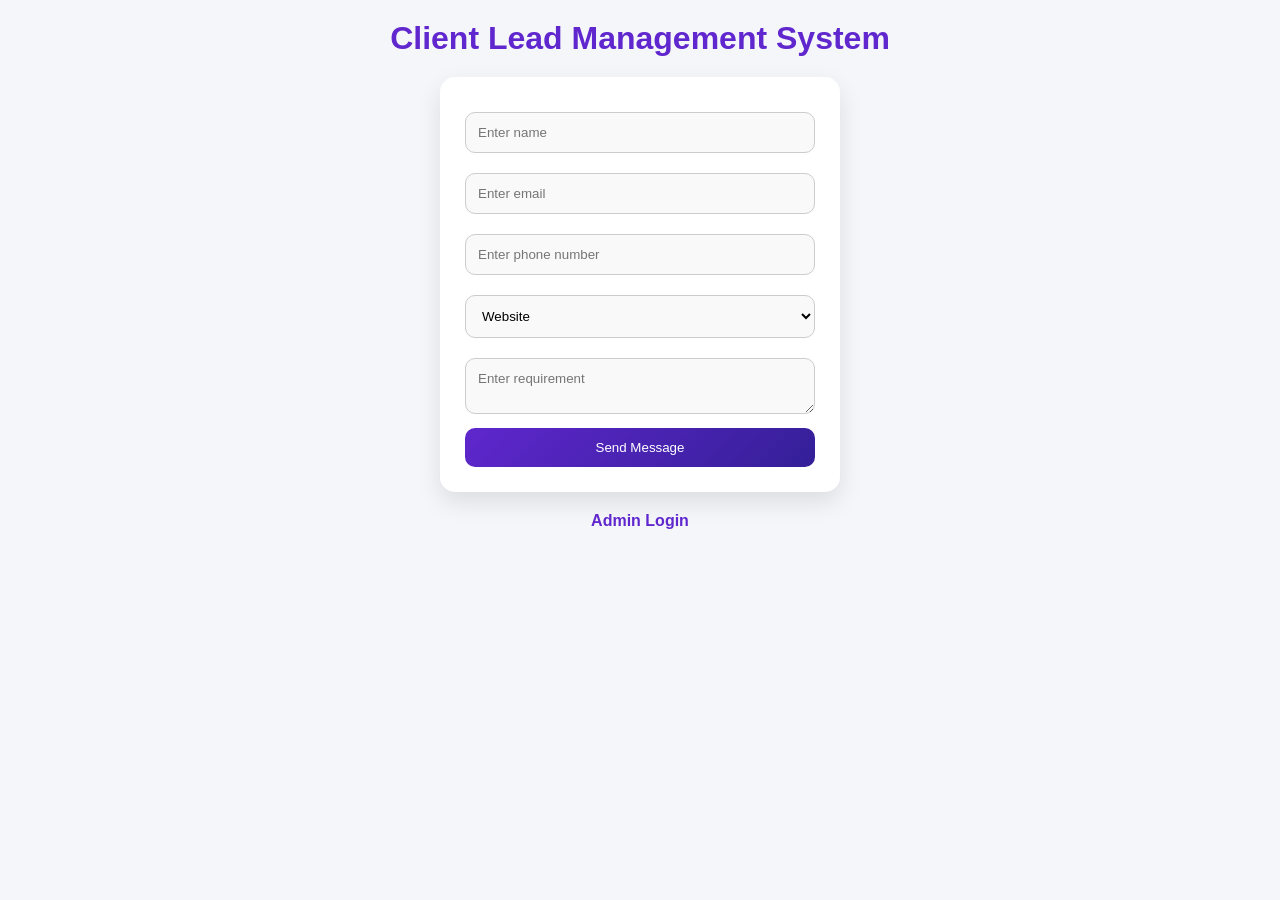
<file: index.html>
<!DOCTYPE html>
<html>
<head>
  <title>Mini CRM Demo</title>
  <link rel="stylesheet" href="style.css">
</head>
<body>

<h1>Client Lead Management System</h1>

<form onsubmit="handleSubmit(event)">
  <input type="text" id="name" placeholder="Enter name" required>
  <input type="email" id="email" placeholder="Enter email" required>
  <input type="text" id="phone" placeholder="Enter phone number">

  <select id="source">
    <option>Website</option>
    <option>Instagram</option>
    <option>LinkedIn</option>
  </select>

  <textarea id="message" placeholder="Enter requirement"></textarea>

  <button type="submit">Send Message</button>
</form>

<a href="login.html">Admin Login</a>

<script>
function handleSubmit(event) {
  event.preventDefault();

  alert("✅ Demo Mode: Lead submitted successfully!");

  // clear form
  document.querySelector("form").reset();
}
</script>

</body>
</html>
</file>
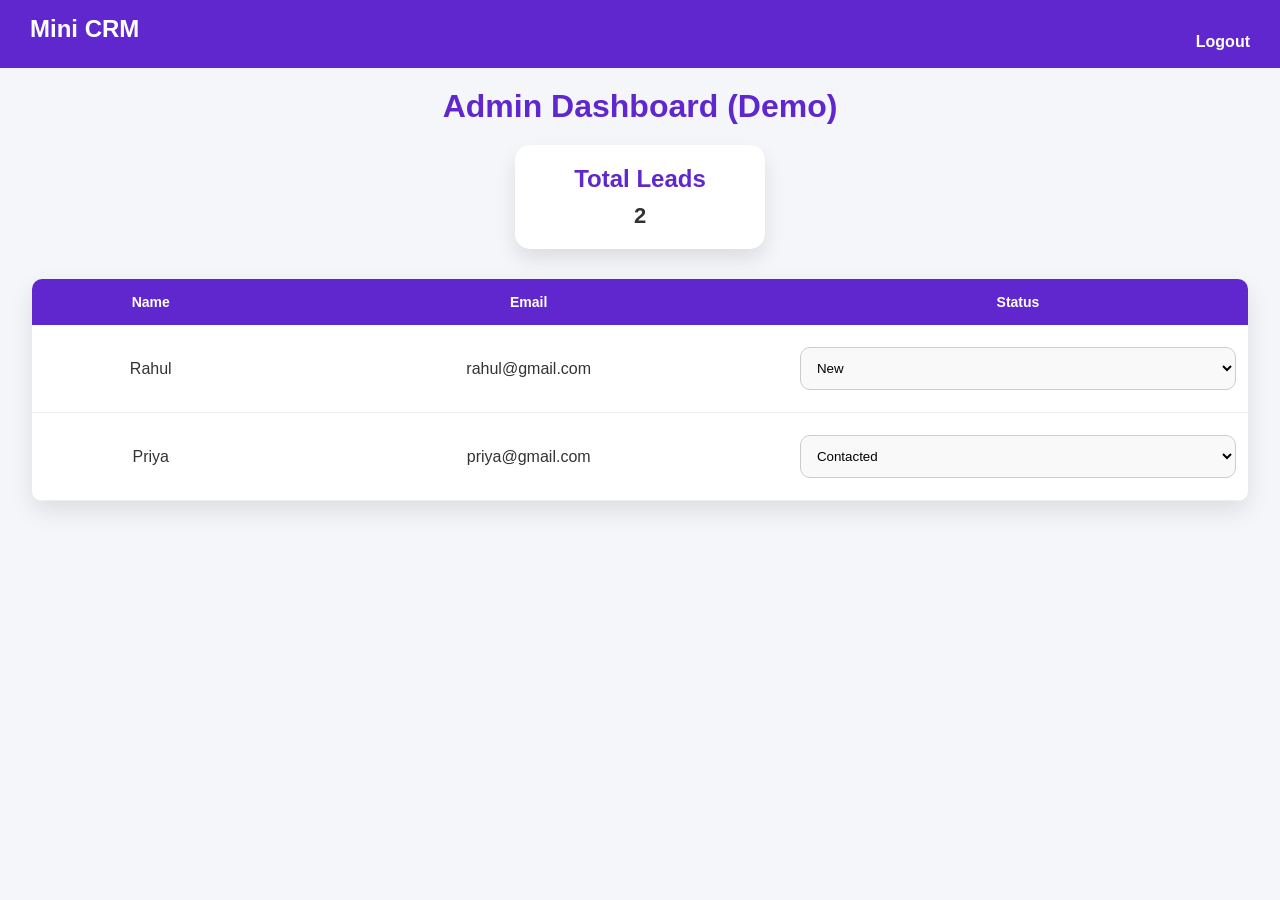
<file: dashboard.html>
<!DOCTYPE html>
<html>
<head>
  <title>Dashboard</title>
  <link rel="stylesheet" href="style.css">
</head>
<body>

<div class="navbar">
  <h2>Mini CRM</h2>
  <a href="index.html">Logout</a>
</div>

<h1>Admin Dashboard (Demo)</h1>

<div class="card">
  <h2>Total Leads</h2>
  <p>2</p>
</div>

<table>
<tr>
<th>Name</th>
<th>Email</th>
<th>Status</th>
</tr>

<tr>
<td>Rahul</td>
<td>rahul@gmail.com</td>
<td>
<select>
<option>New</option>
<option>Contacted</option>
<option>Converted</option>
</select>
</td>
</tr>

<tr>
<td>Priya</td>
<td>priya@gmail.com</td>
<td>
<select>
<option>New</option>
<option selected>Contacted</option>
<option>Converted</option>
</select>
</td>
</tr>

</table>

</body>
</html>
</file>
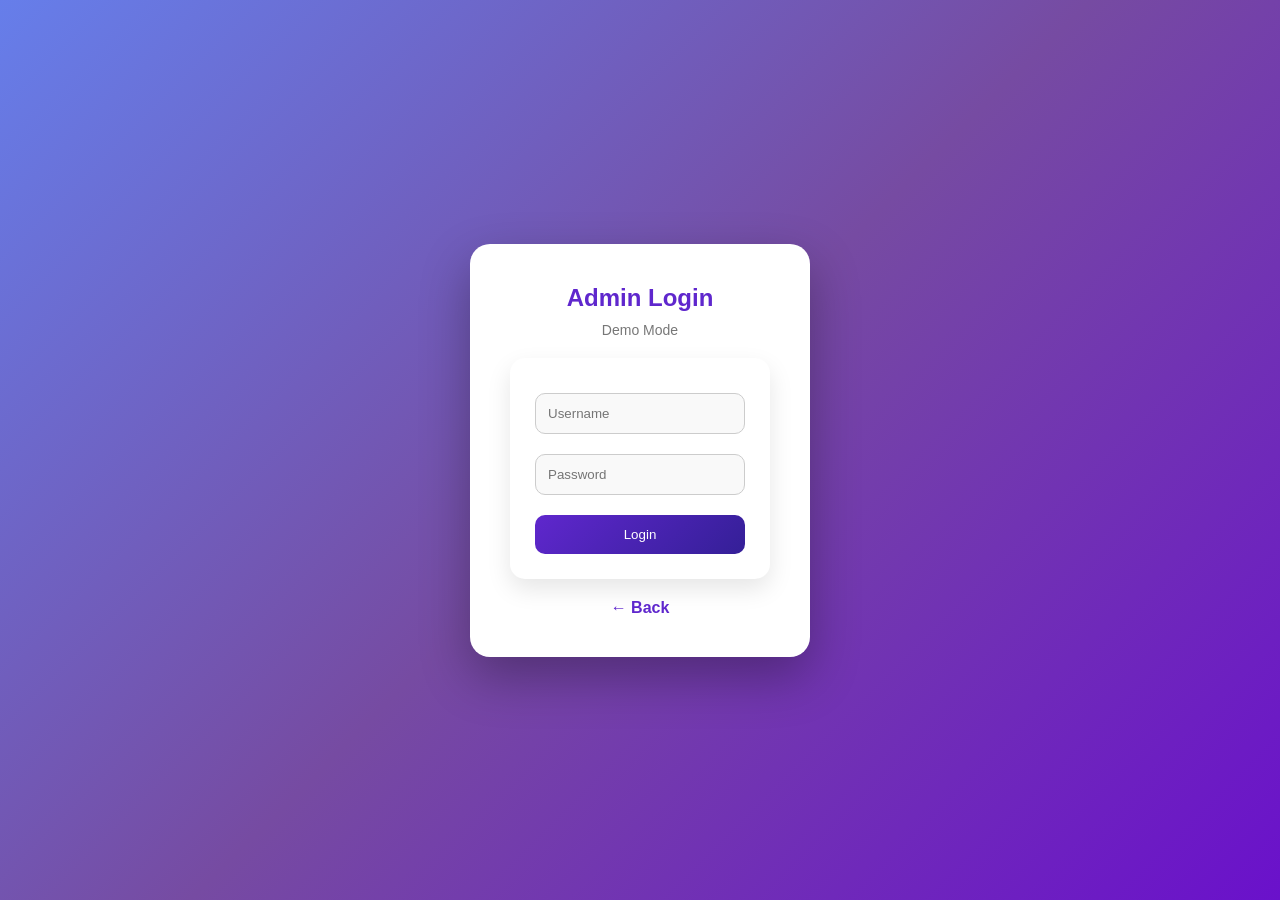
<file: login.html>
<!DOCTYPE html>
<html>
<head>
  <title>Admin Login</title>
  <link rel="stylesheet" href="style.css">
</head>
<body class="login-page">

<div class="login-box">
  <h2>Admin Login</h2>
  <p class="subtitle">Demo Mode</p>

  <form onsubmit="login(event)">
    <input type="text" id="user" placeholder="Username" required>
    <input type="password" id="pass" placeholder="Password" required>
    <button type="submit">Login</button>
  </form>

  <a href="index.html">← Back</a>
</div>

<script>
function login(e){
  e.preventDefault();

  if(document.getElementById("user").value === "admin" &&
     document.getElementById("pass").value === "admin123") {
    window.location.href = "dashboard.html";
  } else {
    alert("Invalid login (Demo)");
  }
}
</script>

</body>
</html>
</file>
<file: style.css>
/* RESET */
* {
  margin: 0;
  padding: 0;
  box-sizing: border-box;
  font-family: 'Segoe UI', sans-serif;
}

/* BODY */
body {
  background: #f5f6fa;
  color: #333;
}

/* HEADINGS */
h1 {
  text-align: center;
  margin: 20px 0;
  color: #5f27cd;
}

h2 {
  margin-bottom: 10px;
}

/* FORM */
form {
  background: white;
  padding: 25px;
  max-width: 400px;
  margin: 20px auto;
  border-radius: 15px;
  box-shadow: 0 10px 25px rgba(0,0,0,0.1);
}

/* INPUTS */
input, textarea, select {
  width: 100%;
  padding: 12px;
  margin: 10px 0;
  border-radius: 10px;
  border: 1px solid #ccc;
  background: #f9f9f9;
}

/* FOCUS */
input:focus, textarea:focus, select:focus {
  border-color: #5f27cd;
  outline: none;
}

/* BUTTON */
button {
  width: 100%;
  padding: 12px;
  background: linear-gradient(135deg, #5f27cd, #341f97);
  color: white;
  border: none;
  border-radius: 10px;
  cursor: pointer;
  transition: 0.3s;
}

button:hover {
  transform: scale(1.05);
}

/* LINKS */
a {
  display: block;
  text-align: center;
  margin-top: 15px;
  color: #5f27cd;
  text-decoration: none;
  font-weight: bold;
}

/* TABLE */
table {
  width: 95%;
  margin: 30px auto;
  border-collapse: collapse;
  background: white;
  border-radius: 10px;
  overflow: hidden;
  box-shadow: 0 10px 25px rgba(0,0,0,0.1);
}

th {
  background: #5f27cd;
  color: white;
  padding: 15px;
  font-size: 14px;
}

td {
  padding: 12px;
  text-align: center;
  border-bottom: 1px solid #eee;
}

tr:hover {
  background: #f5f6fa;
}

/* DASHBOARD CARD */
.card {
  background: white;
  width: 250px;
  margin: 20px auto;
  padding: 20px;
  border-radius: 15px;
  text-align: center;
  box-shadow: 0 10px 20px rgba(0,0,0,0.1);
}

.card h2 {
  color: #5f27cd;
}

.card p {
  font-size: 22px;
  font-weight: bold;
}

/* NAVBAR */
.navbar {
  display: flex;
  justify-content: space-between;
  align-items: center;
  background: #5f27cd;
  padding: 15px 30px;
  color: white;
}

.navbar a {
  color: white;
  text-decoration: none;
}

/* ================= LOGIN PAGE ================= */

/* BACKGROUND */
.login-page {
  height: 100vh;
  display: flex;
  justify-content: center;
  align-items: center;
  background: linear-gradient(135deg, #667eea, #764ba2, #6a11cb);
}

/* LOGIN BOX */
.login-box {
  background: white;
  padding: 40px;
  width: 340px;
  border-radius: 20px;
  box-shadow: 0 20px 50px rgba(0,0,0,0.3);
  text-align: center;
  animation: fadeIn 0.7s ease;
}

/* TITLE */
.login-box h2 {
  color: #5f27cd;
  margin-bottom: 10px;
}

/* SUBTITLE */
.subtitle {
  font-size: 14px;
  color: #777;
  margin-bottom: 20px;
}

/* INPUT GROUP */
.input-group {
  position: relative;
  margin: 15px 0;
}

/* ONLY LEFT ICON (FIXED ISSUE) */
.input-group i:first-child {
  position: absolute;
  left: 12px;
  top: 50%;
  transform: translateY(-50%);
  color: #888;
}

/* INPUT */
.input-group input {
  width: 100%;
  padding: 12px 45px;
  border-radius: 10px;
  border: 1px solid #ccc;
}

/* PASSWORD GROUP */
.password-group {
  position: relative;
}

/* EYE ICON FIX */
.password-group .toggle-password {
  position: absolute;
  right: 12px;
  top: 50%;
  transform: translateY(-50%);
  cursor: pointer;
  color: #888;
  font-size: 16px;
}

.password-group .toggle-password:hover {
  color: #5f27cd;
}

/* LOGIN BUTTON */
.login-box button {
  width: 100%;
  padding: 12px;
  background: linear-gradient(135deg, #5f27cd, #341f97);
  color: white;
  border: none;
  border-radius: 10px;
  margin-top: 10px;
  cursor: pointer;
}

/* BACK LINK */
.back-link {
  margin-top: 15px;
  font-size: 14px;
}

/* ERROR */
.error {
  color: red;
  margin-top: 10px;
}

/* ANIMATION */
@keyframes fadeIn {
  from {
    opacity: 0;
    transform: translateY(40px);
  }
  to {
    opacity: 1;
    transform: translateY(0);
  }
}

/* RESPONSIVE */
@media (max-width: 768px) {
  form {
    width: 90%;
  }

  table {
    font-size: 12px;
  }
} 

/* ===== INDEX PAGE CENTER FIX ===== */

.index-page {
  background: linear-gradient(135deg, #1f1f2e, #2c2c54);
  color: white;
  min-height: 100vh;
  text-align: center;
}

/* CENTER FORM */
.index-page form {
  max-width: 500px;
  margin: 30px auto;
}

/* CENTER FOOTER */
.index-page footer {
  text-align: center;
  margin-top: 40px;
}

.index-page h1 {
  margin-top: 40px;
  color: white;
}

.index-page h2 {
  color: #ddd;
}
</file>
